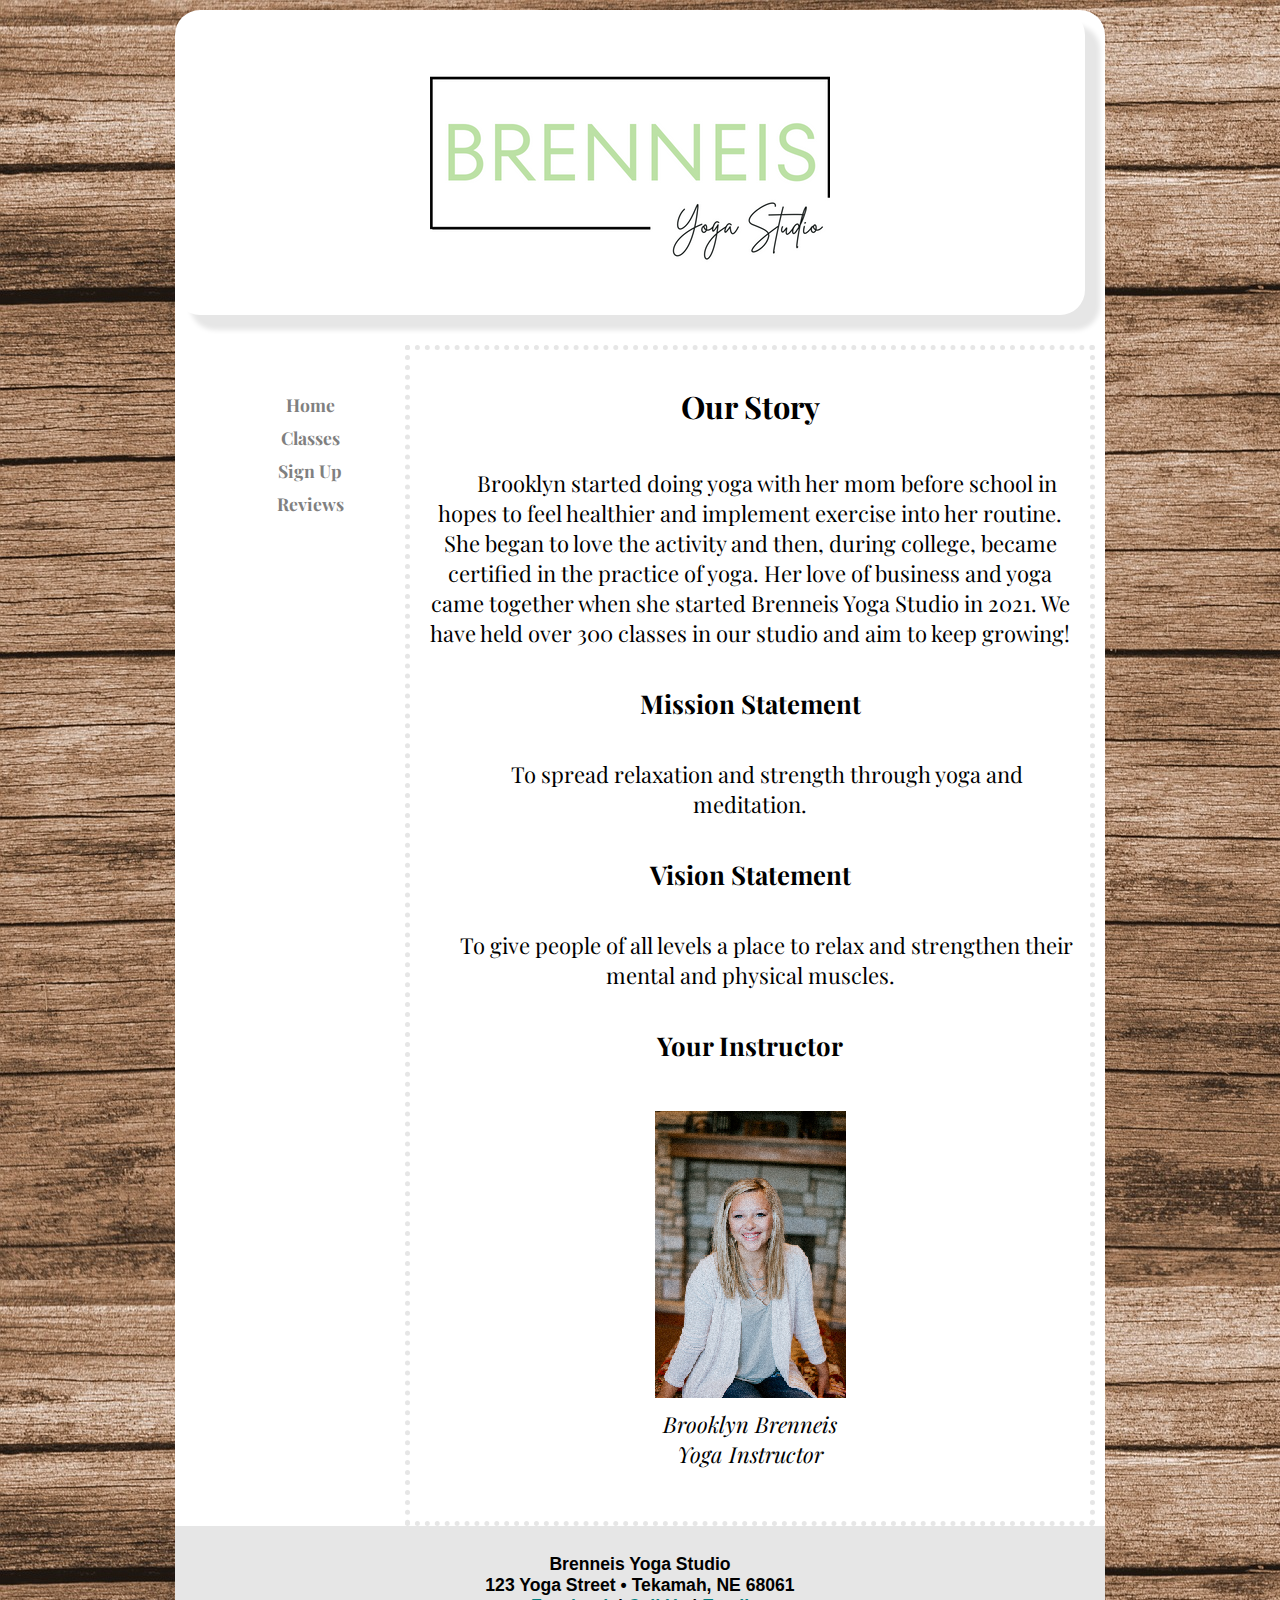
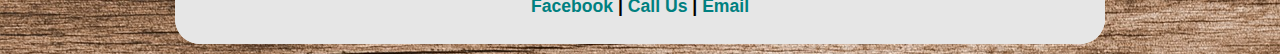
<file: index.html>
﻿<!DOCTYPE html>
<html lang="en">
<head>
	<!--
		Final Project CMIS 410
		Author: Brooklyn B
		Date: 11/7/22

		These web pages are for educational purposes only, all content should be considered fictional.

	-->

	<meta http-equiv="Content-Type" content="text/html; charset=utf-8" >
	<title>Brenneis Yoga Studio</title>
	<link href="css/styles.css" rel="stylesheet" >
	<link rel="preconnect" href="https://fonts.googleapis.com">
	<link rel="preconnect" href="https://fonts.gstatic.com" crossorigin>
	<link href="https://fonts.googleapis.com/css2?family=Playfair+Display&display=swap" rel="stylesheet">


</head>

<body>

<div id = "container"> 

<header> 

<a href="index.html"><img src="images/logo.png" alt="Brenneis Yoga Studio Logo"></a>

</header> 

<div id = "wrapper">

	
		<nav>
			<ul>
				<li><a href="index.html">Home</a></li>
				<li><a href="classes.html">Classes</a></li>
				<li><a href="signup.html">Sign Up</a></li>
				<li><a href="reviews.html">Reviews</a></li>
			</ul>
		</nav>
	
	 
	<article id="main">

		<h2>Our Story</h2>
		<p>
			Brooklyn started doing yoga with her mom before school in hopes to feel healthier and implement exercise into her routine. She began to love the activity and then, during college, became certified in the practice of yoga.  Her love of business and yoga came together when she started Brenneis Yoga Studio in 2021. We have held over 300 classes in our studio and aim to keep growing!
		</p>

		<h3>Mission Statement</h3>
		<p>To spread relaxation and strength through yoga and meditation.</p>

		<h3>Vision Statement</h3>
		<p>To give people of all levels a place to relax and strengthen their mental and physical muscles.</p>

		<h3>Your Instructor</h3>

		<figure>
			<img src="images/instructor.png" alt="instructor portrait" />
			<figcaption>
				Brooklyn Brenneis<br />
				Yoga Instructor
			</figcaption>
		</figure>

	</article> <!-- end main -->
	

<footer> 

	<p>Brenneis Yoga Studio<br />
	123 Yoga Street &bull; Tekamah, NE 68061<br />
	<a href = "https://facebook.com" target="_blank">Facebook</a> | <a href="tel:+4733378901">Call Us</a> | <a href="mailto:someone@example.com">Email</a></p>

</footer>  

</div> <!-- end wrapper --> 
</div> <!-- end container -->

</body>
</html>
</file>
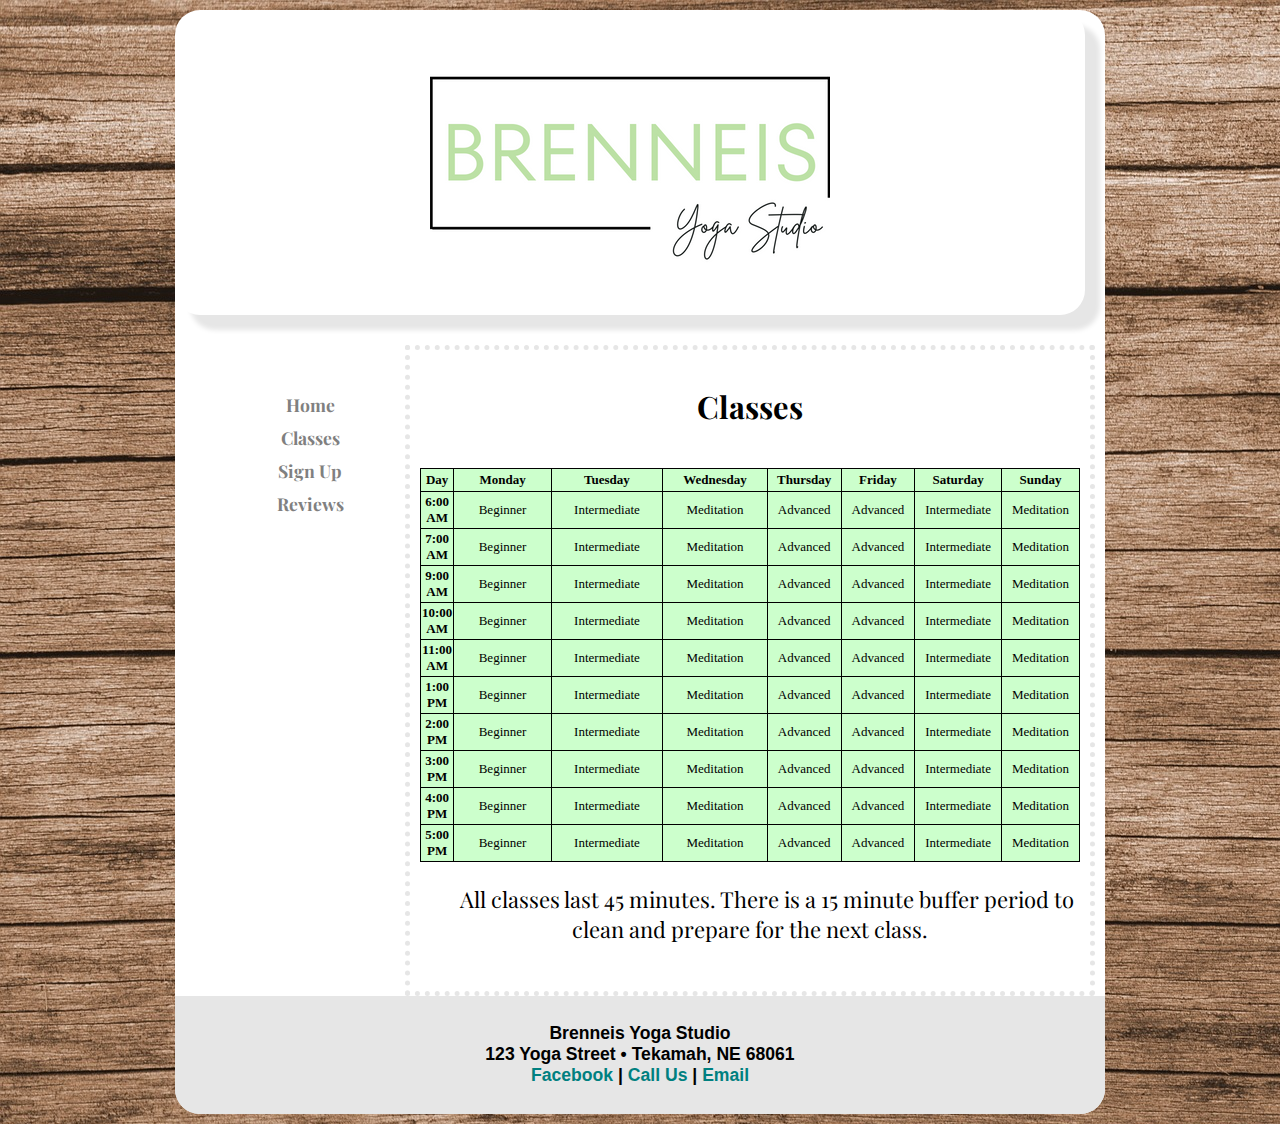
<file: classes.html>
﻿<!DOCTYPE html>
<html lang="en">
<head>
	<!--
		Final Project CMIS 410
		Author: Brooklyn B
		Date: 11/7/22

		These web pages are for educational purposes only, all content should be considered fictional.

	-->

	<meta http-equiv="Content-Type" content="text/html; charset=utf-8" >
	<title>Brenneis Yoga Studio</title>
	<link href="css/styles.css" rel="stylesheet" >
	<link rel="preconnect" href="https://fonts.googleapis.com">
	<link rel="preconnect" href="https://fonts.gstatic.com" crossorigin>
	<link href="https://fonts.googleapis.com/css2?family=Playfair+Display&display=swap" rel="stylesheet">

	<style>
		table, th, td {
			border: 1px solid black;
			border-collapse: collapse;
		}
        tr:hover {
            background-color: lightgrey;
        }
	</style>

</head>

<body>

<div id = "container"> 

<header> 

<a href="index.html"><img src="images/logo.png" alt="Brenneis Yoga Studio Logo"/></a>

</header> 

<div id = "wrapper">
		 
	<nav>
		<ul>
			<li><a href="index.html">Home</a></li>
			<li><a href="classes.html">Classes</a></li>
			<li><a href="signup.html">Sign Up</a></li>
			<li><a href="reviews.html">Reviews</a></li>
		</ul>
	</nav> 
	 
<article id = "main"> 

<h2>Classes</h2>
<table style="background-color: rgb(204, 255, 204) ">
	<tr>
		<th>Day</th>
		<th>Monday</th>
		<th>Tuesday</th>
		<th>Wednesday</th>
		<th>Thursday</th>
		<th>Friday</th>
		<th>Saturday</th>
		<th>Sunday</th>
	</tr>
	<tr>
		<th>6:00 AM</th>
		<td>Beginner</td>
		<td>Intermediate</td>
		<td>Meditation</td>
		<td>Advanced</td>
		<td>Advanced</td>
		<td>Intermediate</td>
		<td>Meditation</td>
	</tr>
	<tr>
		<th>7:00 AM</th>
		<td>Beginner</td>
		<td>Intermediate</td>
		<td>Meditation</td>
		<td>Advanced</td>
		<td>Advanced</td>
		<td>Intermediate</td>
		<td>Meditation</td>
	</tr>
	<tr>
		<th>9:00 AM</th>
		<td>Beginner</td>
		<td>Intermediate</td>
		<td>Meditation</td>
		<td>Advanced</td>
		<td>Advanced</td>
		<td>Intermediate</td>
		<td>Meditation</td>
	</tr>
	<tr>
		<th>10:00 AM</th>
		<td>Beginner</td>
		<td>Intermediate</td>
		<td>Meditation</td>
		<td>Advanced</td>
		<td>Advanced</td>
		<td>Intermediate</td>
		<td>Meditation</td>
	</tr>
	<tr>
		<th>11:00 AM</th>
		<td>Beginner</td>
		<td>Intermediate</td>
		<td>Meditation</td>
		<td>Advanced</td>
		<td>Advanced</td>
		<td>Intermediate</td>
		<td>Meditation</td>
	</tr>
	<tr>
		<th>1:00 PM</th>
		<td>Beginner</td>
		<td>Intermediate</td>
		<td>Meditation</td>
		<td>Advanced</td>
		<td>Advanced</td>
		<td>Intermediate</td>
		<td>Meditation</td>
	</tr>
	<tr>
		<th>2:00 PM</th>
		<td>Beginner</td>
		<td>Intermediate</td>
		<td>Meditation</td>
		<td>Advanced</td>
		<td>Advanced</td>
		<td>Intermediate</td>
		<td>Meditation</td>
	</tr>
	<tr>
		<th>3:00 PM</th>
		<td>Beginner</td>
		<td>Intermediate</td>
		<td>Meditation</td>
		<td>Advanced</td>
		<td>Advanced</td>
		<td>Intermediate</td>
		<td>Meditation</td>
	</tr>
	<tr>
		<th>4:00 PM</th>
		<td>Beginner</td>
		<td>Intermediate</td>
		<td>Meditation</td>
		<td>Advanced</td>
		<td>Advanced</td>
		<td>Intermediate</td>
		<td>Meditation</td>
	</tr>
	<tr>
		<th>5:00 PM</th>
		<td>Beginner</td>
		<td>Intermediate</td>
		<td>Meditation</td>
		<td>Advanced</td>
		<td>Advanced</td>
		<td>Intermediate</td>
		<td>Meditation</td>
	</tr>
</table>

<p> All classes last 45 minutes. There is a 15 minute buffer period to clean and prepare for the next class.</p>

</article> <!-- end main -->

<footer> 

	<p>Brenneis Yoga Studio<br />
	123 Yoga Street &bull; Tekamah, NE 68061<br />
	<a href = "https://facebook.com" target="_blank">Facebook</a> | <a href="tel:+4733378901">Call Us</a> | <a href="mailto:someone@example.com">Email</a></p>

</footer>  

</div> <!-- end wrapper --> 
</div> <!-- end container -->

</body>
</html>
</file>
<file: css/styles.css>
@charset "utf-8";
/*
   sample start file for final project - educational use only
   
   Author:   Brooklyn B
   Date:   11/9/22  
   
  

*/


body {
    font-size: 1.1em;
    font-family: Arial, Helvetica, sans-serif;
    background-image: url('wood.jpg');
}

#container {
    width: 930px;
    border-width: 1px;
    margin: 0 auto;
    background-color: white;
    border-radius: 25px;
}


header {
    width: 910px; /* reduced by 20px to accommodate shadow */
    margin-bottom: 30px;
    margin-top: 10px;
    text-align: center;
    box-shadow: 15px 15px 5px 0 rgb(230, 230, 230);
    border-radius: 25px;
}

nav {
    width: 200px;
    margin: 0 5px 0 5px;
    padding: 25px 10px 0 10px;
    float: left;
    text-align: center;
    font-family: 'Playfair Display', serif;

}

nav ul {
    font-weight: bold;
    list-style: none;
}

nav ul li a {
    padding: 5px;
    color: gray;
    text-decoration: none;
    display:block;
}

nav ul li a:hover {
    background: rgb(204, 255, 204);
    border-radius: 10px;
    color: black;
}

#main {
    width: 660px;
    padding: 10px;
    padding-bottom: 25px;
    float: left;
    font-family: 'Playfair Display';
    font-size: 22px;
    color: black;
    border-left: 2px;
    border-right: 2px;
    border-style: dotted;
    border-width: thick;
    border-color: rgb(230, 230, 230);
}

#main p {
    text-indent: 1.5em;
    text-align: center;
}

figure {
    padding-top: 10px;
    text-align: center;
}

figcaption {
    font-style: italic;
    padding: 5px;
}

aside {
    width: 190px;
    margin: 0 5px 0 5px;
    padding: 10px;
    float: none;
}

aside p {
    font-style: italic;
    font-size: 0.9em;
    padding: 5px;
}

h2 {
    font-size: 1.4em;
    text-align: center;
    padding-bottom: 0.5em;
}

h3 {
    text-align: center;
    padding-bottom: 0.5em;
    padding-top: 0.5em;
}



footer {
    width: 910px;
    margin: 0;
    padding: 10px;
    background-color: rgb(230, 230, 230);
    clear: both;
    color: black;
    font-weight: bold;
    text-align: center;
    border-bottom-left-radius: 25px;
    border-bottom-right-radius: 25px;
}

#wrapper {
    width: 930px;
    margin-bottom: 10px;
    border: none;
    border-radius: 25px;

}
/* navigation for footer */
footer a:link {
    color: rgb(0, 128, 128);
    text-decoration: none;
}

footer a:visited {
    color: rgb(102, 0, 102);
    background-color: grey;
    text-decoration: none;
}

footer a:hover {
    text-decoration: underline;
}

/* table */
 
table {
    align-content: center;
    width: 100%;
    font-family: fantasy;
    font-size: small;
}

tr {
  
}

th {
    height: 20px;
}
td {
    width: 30%;
    font-family: fantasy;
    font-size: small;
    text-align: center;
    padding: 10px;
}
</file>
